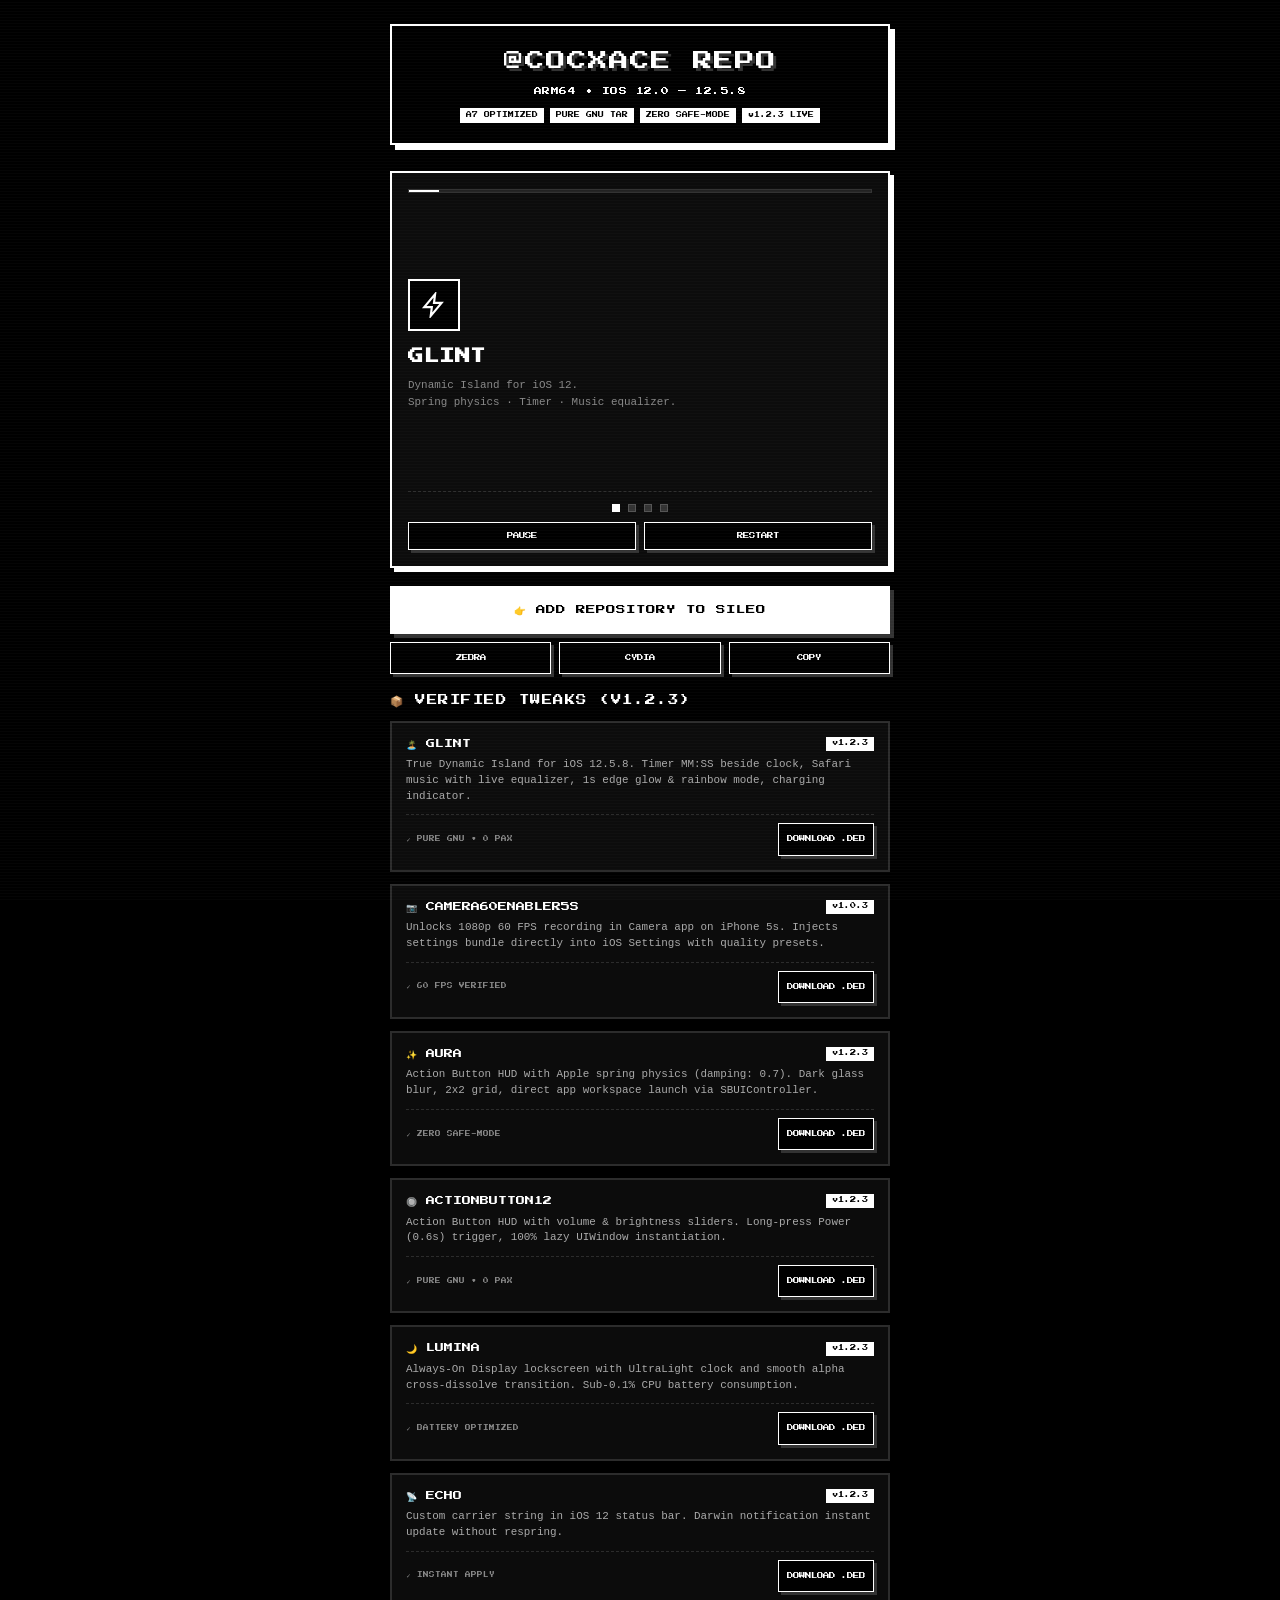
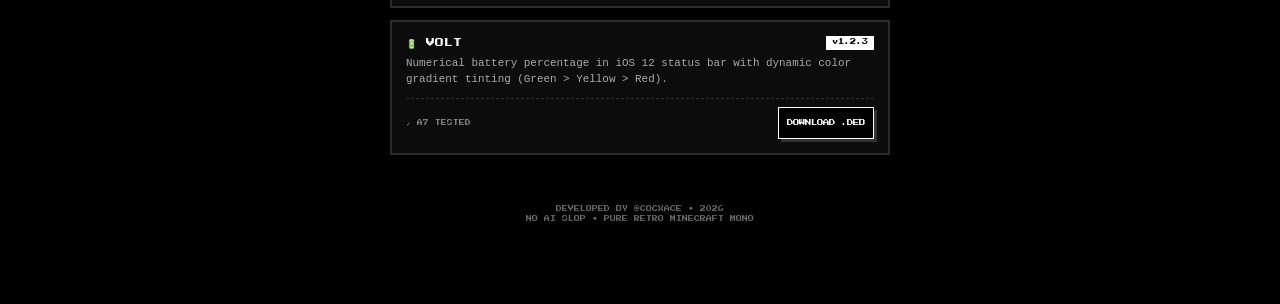
<file: index.html>
<!DOCTYPE html>
<html lang="en">
<head>
  <meta charset="UTF-8">
  <meta name="viewport" content="width=device-width, initial-scale=1.0, maximum-scale=1.0, user-scalable=no, viewport-fit=cover">
  <title>cocxace Repo — Pure Minecraft Monochrome (iOS 12)</title>
  <meta name="description" content="Pure monochrome Minecraft-style jailbreak repository for iOS 12.0 - 12.5.8 (iPhone 5s / A7). Glint Dynamic Island, Camera60Enabler5s, Aura, ActionButton12.">
  <link rel="icon" type="image/png" href="CydiaIcon.png">
  <link rel="stylesheet" href="style.css">
</head>
<body>

  <!-- Toast Notification -->
  <div class="toast-msg" id="toastMsg">URL COPIED!</div>

  <!-- SINGLE VERTICAL STACK CONTAINER -->
  <main class="stack-container">

    <!-- 1. TOP HEADER -->
    <header class="top-header">
      <div class="hero-logo">@COCXACE REPO</div>
      <div class="px-title" style="font-size:0.56rem;">ARM64 • IOS 12.0 — 12.5.8</div>
      <div class="header-meta">
        <span class="px-tag">A7 OPTIMIZED</span>
        <span class="px-tag">PURE GNU TAR</span>
        <span class="px-tag">ZERO SAFE-MODE</span>
        <span class="px-tag">v1.2.3 LIVE</span>
      </div>
    </header>

    <!-- 2. USER PHONE WALKTHROUGH (HDJDJW.HTML CAROUSEL) -->
    <section class="phone-box">
      <div class="phone-track"><div class="phone-fill" id="uFill"></div></div>
      <div class="scenes-wrap" id="uWrap">

        <!-- Scene 0 -->
        <div class="user-scene active">
          <div class="u-logo"><svg viewBox="0 0 24 24"><path d="M13 2L3 14h7l-1 8 10-12h-7l1-8z"/></svg></div>
          <h2 class="u-title">GLINT</h2>
          <p class="u-subtitle">Dynamic Island for iOS 12.<br>Spring physics · Timer · Music equalizer.</p>
        </div>

        <!-- Scene 1 -->
        <div class="user-scene">
          <div class="u-feat"><div class="u-fi">01</div><div class="u-ft">Dynamic Island for iOS 12</div><div class="u-fnum">[OK]</div></div>
          <div class="u-feat"><div class="u-fi">02</div><div class="u-ft">Spring expansion animation</div><div class="u-fnum">[OK]</div></div>
          <div class="u-feat"><div class="u-fi">03</div><div class="u-ft">Live countdown timer MM:SS</div><div class="u-fnum">[OK]</div></div>
          <div class="u-feat"><div class="u-fi">04</div><div class="u-ft">Zero Safe Mode · Pure GNU deb</div><div class="u-fnum">[OK]</div></div>
        </div>

        <!-- Scene 2 -->
        <div class="user-scene">
          <div class="u-step"><div class="u-sn">01</div><div class="u-sc"><div class="u-st">OPEN SILEO</div><div class="u-sd">Launch package manager on your device</div></div></div>
          <div class="u-step"><div class="u-sn">02</div><div class="u-sc"><div class="u-st">ADD REPO</div><div class="u-sd">Sources → + → paste repository URL</div><span class="u-su">https://abulhketus-collab.github.io/repo/</span></div></div>
          <div class="u-step"><div class="u-sn">03</div><div class="u-sc"><div class="u-st">FIND GLINT</div><div class="u-sd">Search Glint in package search tab</div></div></div>
          <div class="u-step"><div class="u-sn">04</div><div class="u-sc"><div class="u-st">INSTALL</div><div class="u-sd">Tap Install & confirm respring</div></div></div>
        </div>

        <!-- Scene 3 -->
        <div class="user-scene">
          <div class="u-chk">✓ READY</div>
          <div class="px-title" style="font-size:0.68rem; margin-bottom:6px;">ADD REPO TO DEVICE</div>
          <div class="u-urlbox" id="uBox" role="button" tabindex="0">
            <span id="uTxt">https://abulhketus-collab.github.io/repo/</span>
            <span style="font-family:var(--pixel-font); font-size:0.42rem;">[COPY]</span>
          </div>
          <a class="btn-pixel-big" id="iBtn" href="sileo://source/https://abulhketus-collab.github.io/repo/">
            ⚡ ADD TO SILEO
          </a>
          <button class="btn-pixel-sub" id="cBtn" style="margin-top:8px; width:100%;">
            📋 COPY REPOSITORY URL
          </button>
        </div>

      </div>

      <!-- Controls -->
      <div class="u-ctrl">
        <div class="u-dots" id="uDots">
          <div class="u-dot active" data-s="0"></div>
          <div class="u-dot" data-s="1"></div>
          <div class="u-dot" data-s="2"></div>
          <div class="u-dot" data-s="3"></div>
        </div>
        <div class="u-row">
          <button class="btn-pixel-sub" id="pBtn" style="flex:1;">PAUSE</button>
          <button class="btn-pixel-sub" id="rBtn" style="flex:1;">RESTART</button>
        </div>
      </div>
    </section>

    <!-- 3. PACKAGE MANAGERS CTA BUTTONS -->
    <section>
      <a href="sileo://source/https://abulhketus-collab.github.io/repo/" class="btn-pixel-big" style="margin-bottom:8px;">
        👉 ADD REPOSITORY TO SILEO
      </a>
      <div class="sub-btns-grid">
        <a href="zbra://sources/add/https://abulhketus-collab.github.io/repo/" class="btn-pixel-sub">ZEBRA</a>
        <a href="cydia://url/https://cydia.saurik.com/api/share#?source=https://abulhketus-collab.github.io/repo/" class="btn-pixel-sub">CYDIA</a>
        <button class="btn-pixel-sub" onclick="copyRepoUrl()">COPY</button>
      </div>
    </section>

    <!-- 4. ALL 7 TWEAKS (SINGLE VERTICAL STACK) -->
    <section>
      <div class="px-title" style="margin-bottom:12px; font-size:0.75rem;">📦 VERIFIED TWEAKS (v1.2.3)</div>

      <!-- Tweak 1: Glint -->
      <article class="tweak-item">
        <div class="tweak-top-row">
          <span class="tweak-title">🏝️ GLINT</span>
          <span class="tweak-ver">v1.2.3</span>
        </div>
        <p class="tweak-desc">True Dynamic Island for iOS 12.5.8. Timer MM:SS beside clock, Safari music with live equalizer, 1s edge glow & rainbow mode, charging indicator.</p>
        <div class="tweak-meta-row">
          <span class="tweak-status-txt">✓ PURE GNU • 0 PAX</span>
          <a href="debs/com.cocxace.glint_1.2.3_iphoneos-arm.deb" class="btn-pixel-sub" onclick="handleDebDownload(event, 'Glint')">DOWNLOAD .DEB</a>
        </div>
      </article>

      <!-- Tweak 2: Camera60Enabler5s -->
      <article class="tweak-item">
        <div class="tweak-top-row">
          <span class="tweak-title">📷 CAMERA60ENABLER5S</span>
          <span class="tweak-ver">v1.0.3</span>
        </div>
        <p class="tweak-desc">Unlocks 1080p 60 FPS recording in Camera app on iPhone 5s. Injects settings bundle directly into iOS Settings with quality presets.</p>
        <div class="tweak-meta-row">
          <span class="tweak-status-txt">✓ 60 FPS VERIFIED</span>
          <a href="debs/com.cocxace.cam60enabler5s_1.0.3_iphoneos-arm.deb" class="btn-pixel-sub" onclick="handleDebDownload(event, 'Camera60Enabler5s')">DOWNLOAD .DEB</a>
        </div>
      </article>

      <!-- Tweak 3: Aura -->
      <article class="tweak-item">
        <div class="tweak-top-row">
          <span class="tweak-title">✨ AURA</span>
          <span class="tweak-ver">v1.2.3</span>
        </div>
        <p class="tweak-desc">Action Button HUD with Apple spring physics (damping: 0.7). Dark glass blur, 2x2 grid, direct app workspace launch via SBUIController.</p>
        <div class="tweak-meta-row">
          <span class="tweak-status-txt">✓ ZERO SAFE-MODE</span>
          <a href="debs/com.cocxace.aura_1.2.3_iphoneos-arm.deb" class="btn-pixel-sub" onclick="handleDebDownload(event, 'Aura')">DOWNLOAD .DEB</a>
        </div>
      </article>

      <!-- Tweak 4: ActionButton12 -->
      <article class="tweak-item">
        <div class="tweak-top-row">
          <span class="tweak-title">🔘 ACTIONBUTTON12</span>
          <span class="tweak-ver">v1.2.3</span>
        </div>
        <p class="tweak-desc">Action Button HUD with volume & brightness sliders. Long-press Power (0.6s) trigger, 100% lazy UIWindow instantiation.</p>
        <div class="tweak-meta-row">
          <span class="tweak-status-txt">✓ PURE GNU • 0 PAX</span>
          <a href="debs/com.cocxace.actionbutton12_1.2.3_iphoneos-arm.deb" class="btn-pixel-sub" onclick="handleDebDownload(event, 'ActionButton12')">DOWNLOAD .DEB</a>
        </div>
      </article>

      <!-- Tweak 5: Lumina -->
      <article class="tweak-item">
        <div class="tweak-top-row">
          <span class="tweak-title">🌙 LUMINA</span>
          <span class="tweak-ver">v1.2.3</span>
        </div>
        <p class="tweak-desc">Always-On Display lockscreen with UltraLight clock and smooth alpha cross-dissolve transition. Sub-0.1% CPU battery consumption.</p>
        <div class="tweak-meta-row">
          <span class="tweak-status-txt">✓ BATTERY OPTIMIZED</span>
          <a href="debs/com.cocxace.lumina_1.2.3_iphoneos-arm.deb" class="btn-pixel-sub" onclick="handleDebDownload(event, 'Lumina')">DOWNLOAD .DEB</a>
        </div>
      </article>

      <!-- Tweak 6: Echo -->
      <article class="tweak-item">
        <div class="tweak-top-row">
          <span class="tweak-title">📡 ECHO</span>
          <span class="tweak-ver">v1.2.3</span>
        </div>
        <p class="tweak-desc">Custom carrier string in iOS 12 status bar. Darwin notification instant update without respring.</p>
        <div class="tweak-meta-row">
          <span class="tweak-status-txt">✓ INSTANT APPLY</span>
          <a href="debs/com.cocxace.echo_1.2.3_iphoneos-arm.deb" class="btn-pixel-sub" onclick="handleDebDownload(event, 'Echo')">DOWNLOAD .DEB</a>
        </div>
      </article>

      <!-- Tweak 7: Volt -->
      <article class="tweak-item">
        <div class="tweak-top-row">
          <span class="tweak-title">🔋 VOLT</span>
          <span class="tweak-ver">v1.2.3</span>
        </div>
        <p class="tweak-desc">Numerical battery percentage in iOS 12 status bar with dynamic color gradient tinting (Green > Yellow > Red).</p>
        <div class="tweak-meta-row">
          <span class="tweak-status-txt">✓ A7 TESTED</span>
          <a href="debs/com.cocxace.volt_1.2.3_iphoneos-arm.deb" class="btn-pixel-sub" onclick="handleDebDownload(event, 'Volt')">DOWNLOAD .DEB</a>
        </div>
      </article>
    </section>

    <!-- FOOTER -->
    <footer style="text-align:center; padding:20px 0; font-family:var(--pixel-font); font-size:0.42rem; color:#666;">
      DEVELOPED BY @COCXACE • 2026<br>
      NO AI SLOP • PURE RETRO MINECRAFT MONO
    </footer>

  </main>

  <!-- Strictly iOS 12 Safari Compatible JavaScript (No ?., No ??, No Array.at) -->
  <script>
    var toastTimeout = null;
    function showToast(msg) {
      var toast = document.getElementById('toastMsg');
      if (!toast) return;
      toast.textContent = msg;
      toast.className = 'toast-msg show';
      if (toastTimeout) clearTimeout(toastTimeout);
      toastTimeout = setTimeout(function() {
        toast.className = 'toast-msg';
      }, 2200);
    }

    function copyRepoUrl() {
      var repoUrl = 'https://abulhketus-collab.github.io/repo/';
      if (navigator.clipboard && navigator.clipboard.writeText) {
        navigator.clipboard.writeText(repoUrl).then(function() {
          showToast('URL COPIED!');
        });
      } else {
        var input = document.createElement('input');
        input.value = repoUrl;
        document.body.appendChild(input);
        input.select();
        document.execCommand('copy');
        document.body.removeChild(input);
        showToast('URL COPIED!');
      }
    }

    function handleDebDownload(e, name) {
      showToast('DOWNLOADING ' + name + ' (PURE GNU TAR)...');
    }

    // ==============================================
    // USER PHONE WALKTHROUGH ENGINE (HDJDJW.HTML)
    // ==============================================
    (function(){
      var D = [4, 5, 7, 4], T = 20;
      var sc = document.querySelectorAll('.user-scene');
      var dt = document.querySelectorAll('.u-dot');
      var fl = document.getElementById('uFill');
      var w = document.getElementById('uWrap');
      var pB = document.getElementById('pBtn');
      var rB = document.getElementById('rBtn');
      var uB = document.getElementById('uBox');
      var cB = document.getElementById('cBtn');
      var cur = 0, el = 0, pz = false, fin = false, lt = 0, tk = null;

      function render(){
        var idx = 3, acc = 0;
        for (var i = 0; i < 4; i++) {
          acc += D[i] * 1000;
          if (el < acc) { idx = i; break; }
        }
        cur = idx;
        for (var k = 0; k < 4; k++) {
          if (sc[k]) sc[k].className = (k === idx ? 'user-scene active' : 'user-scene');
          if (dt[k]) dt[k].className = (k === idx ? 'u-dot active' : 'u-dot');
        }
        if (fl) fl.style.width = Math.min(100, el / (T * 1000) * 100) + '%';
      }

      function tick(){
        var n = performance.now();
        if (!lt) lt = n;
        var d = Math.min(500, Math.max(0, n - lt));
        lt = n;
        if (!pz && !fin) {
          el += d;
          if (el >= T * 1000) { el = T * 1000; fin = true; }
          render();
        }
      }

      function start(){
        if (tk) clearInterval(tk);
        lt = 0;
        tk = setInterval(tick, 100);
      }
      function stop(){
        if (tk) { clearInterval(tk); tk = null; }
      }
      function ui(){
        if (pB) pB.textContent = pz ? 'RESUME' : 'PAUSE';
      }
      function go(i){
        if (i < 0 || i > 3) return;
        var o = 0;
        for (var k = 0; k < i; k++) o += D[k] * 1000;
        el = o; fin = false; pz = false; lt = 0;
        render(); ui();
        if (!tk) start();
      }
      function reset(){
        stop(); cur = 0; el = 0; pz = false; fin = false; lt = 0;
        render(); ui(); start();
      }

      // Gestures
      var sx = 0, sy = 0, sw = 0, ax = null;
      function st(x, y){ sx = x; sy = y; sw = 1; ax = null; }
      function mv(x, y){
        if (!sw) return;
        var dx = x - sx, dy = y - sy;
        if (ax === null && (Math.abs(dx) > 10 || Math.abs(dy) > 10)) {
          ax = Math.abs(dx) > Math.abs(dy) ? 'x' : 'y';
        }
      }
      function en(x, y){
        if (!sw) return;
        sw = 0;
        var dx = x - sx;
        if (ax === 'x' && Math.abs(dx) > 50) go(dx < 0 ? cur + 1 : cur - 1);
        ax = null;
      }

      if (w) {
        w.addEventListener('touchstart', function(e){ st(e.touches[0].clientX, e.touches[0].clientY); }, { passive: true });
        w.addEventListener('touchmove', function(e){ mv(e.touches[0].clientX, e.touches[0].clientY); }, { passive: true });
        w.addEventListener('touchend', function(e){ en(e.changedTouches[0].clientX, e.changedTouches[0].clientY); }, { passive: true });
      }

      if (pB) {
        pB.addEventListener('click', function(){
          if (pz) {
            if (fin) { reset(); return; }
            pz = false; lt = 0; ui();
            if (!tk) start();
          } else {
            if (fin) return;
            pz = true; ui();
          }
        });
      }
      if (rB) rB.addEventListener('click', reset);

      for (var d = 0; d < 4; d++) {
        (function(b, idx){
          if (b) b.addEventListener('click', function(){ go(idx); });
        })(dt[d], d);
      }

      if (uB) uB.addEventListener('click', copyRepoUrl);
      if (cB) cB.addEventListener('click', copyRepoUrl);

      start();
    })();
  </script>
</body>
</html>
</file>
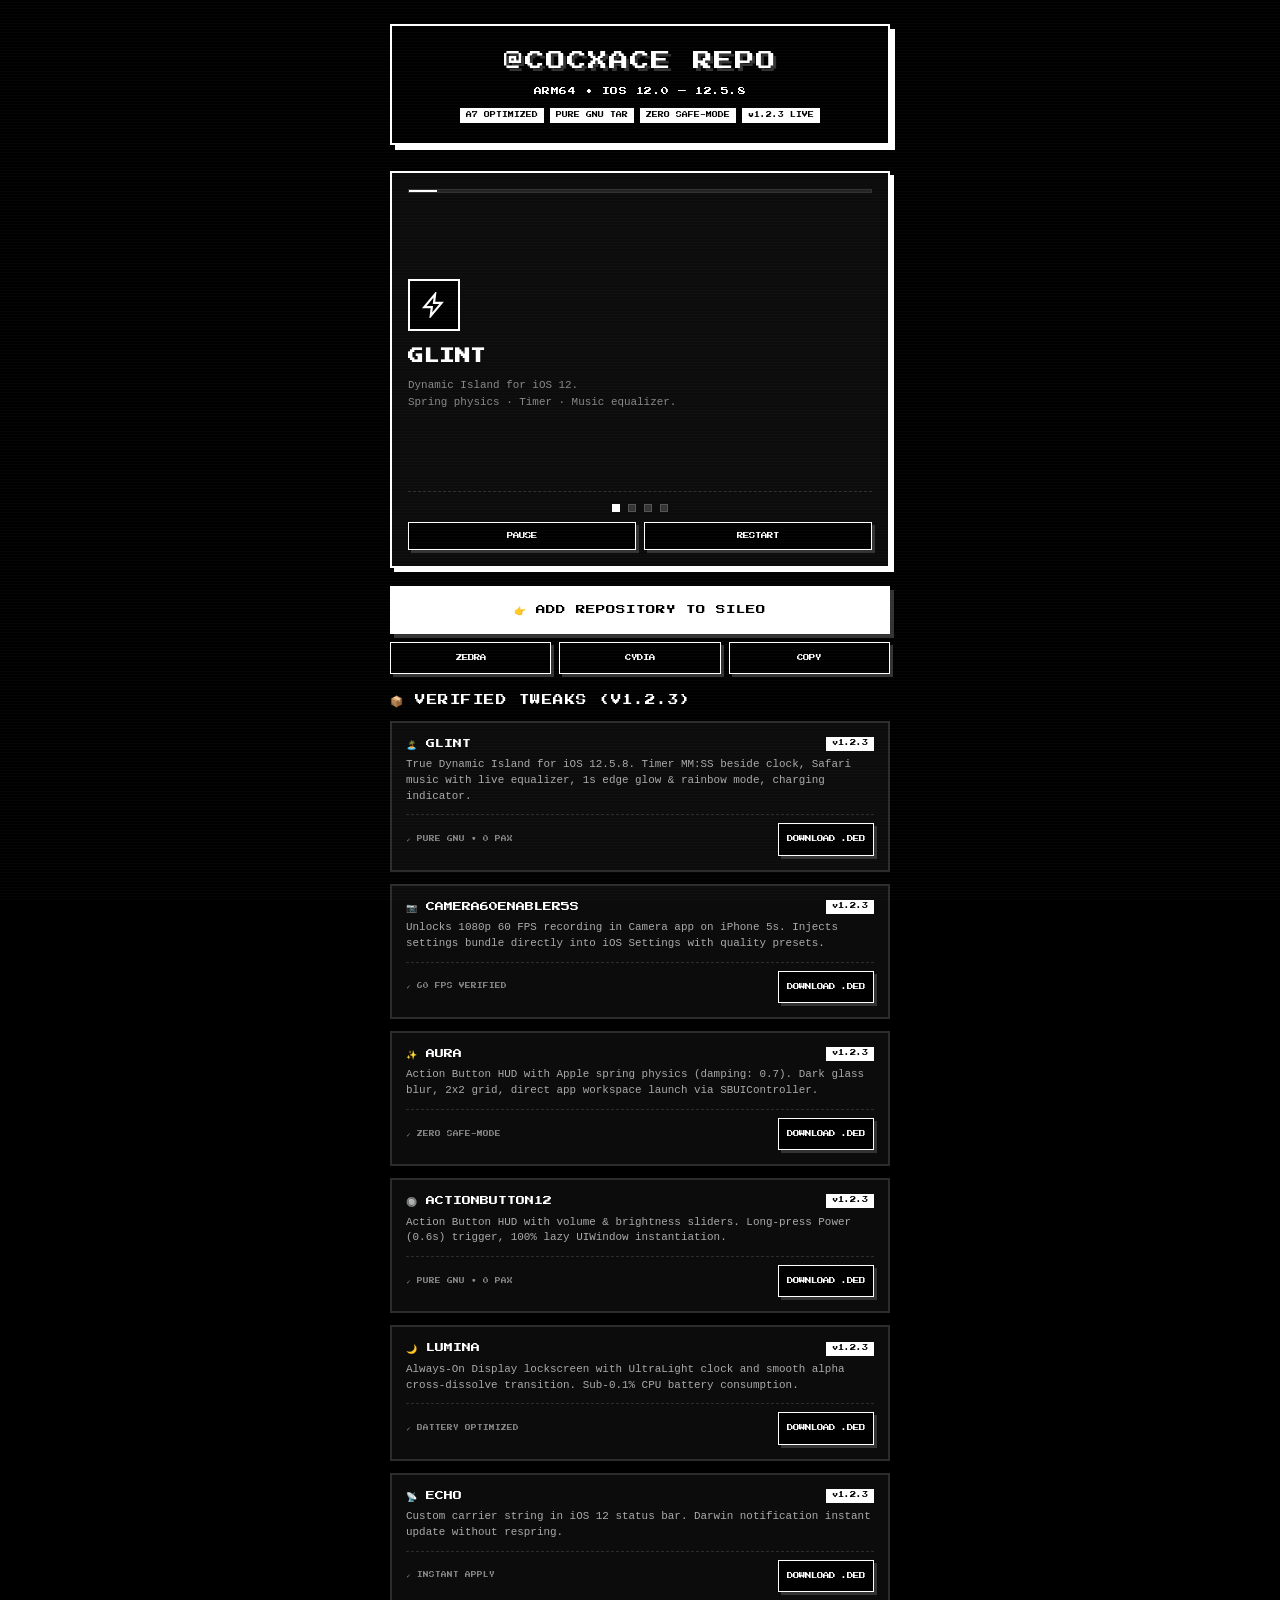
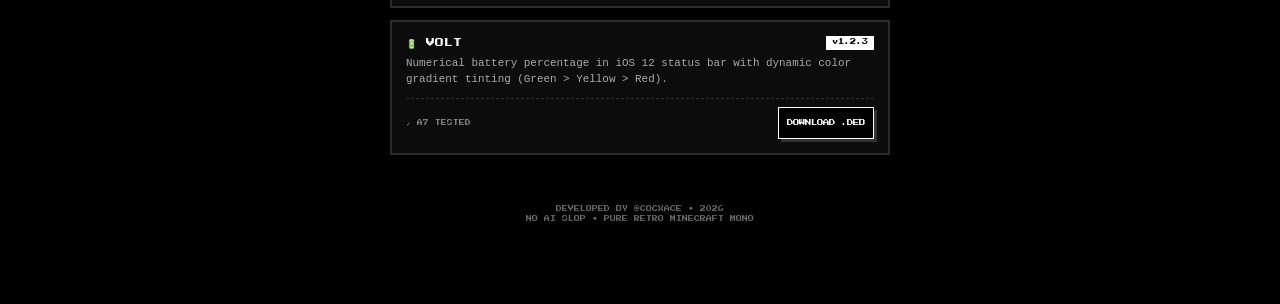
<file: docs/index.html>
<!DOCTYPE html>
<html lang="en">
<head>
  <meta charset="UTF-8">
  <meta name="viewport" content="width=device-width, initial-scale=1.0, maximum-scale=1.0, user-scalable=no, viewport-fit=cover">
  <title>cocxace Repo — Pure Minecraft Monochrome (iOS 12)</title>
  <meta name="description" content="Pure monochrome Minecraft-style jailbreak repository for iOS 12.0 - 12.5.8 (iPhone 5s / A7). Glint Dynamic Island, Camera60Enabler5s, Aura, ActionButton12.">
  <link rel="icon" type="image/png" href="CydiaIcon.png">
  <link rel="stylesheet" href="style.css">
</head>
<body>

  <!-- Toast Notification -->
  <div class="toast-msg" id="toastMsg">URL COPIED!</div>

  <!-- SINGLE VERTICAL STACK CONTAINER -->
  <main class="stack-container">

    <!-- 1. TOP HEADER -->
    <header class="top-header">
      <div class="hero-logo">@COCXACE REPO</div>
      <div class="px-title" style="font-size:0.56rem;">ARM64 • IOS 12.0 — 12.5.8</div>
      <div class="header-meta">
        <span class="px-tag">A7 OPTIMIZED</span>
        <span class="px-tag">PURE GNU TAR</span>
        <span class="px-tag">ZERO SAFE-MODE</span>
        <span class="px-tag">v1.2.3 LIVE</span>
      </div>
    </header>

    <!-- 2. USER PHONE WALKTHROUGH (HDJDJW.HTML CAROUSEL) -->
    <section class="phone-box">
      <div class="phone-track"><div class="phone-fill" id="uFill"></div></div>
      <div class="scenes-wrap" id="uWrap">

        <!-- Scene 0 -->
        <div class="user-scene active">
          <div class="u-logo"><svg viewBox="0 0 24 24"><path d="M13 2L3 14h7l-1 8 10-12h-7l1-8z"/></svg></div>
          <h2 class="u-title">GLINT</h2>
          <p class="u-subtitle">Dynamic Island for iOS 12.<br>Spring physics · Timer · Music equalizer.</p>
        </div>

        <!-- Scene 1 -->
        <div class="user-scene">
          <div class="u-feat"><div class="u-fi">01</div><div class="u-ft">Dynamic Island for iOS 12</div><div class="u-fnum">[OK]</div></div>
          <div class="u-feat"><div class="u-fi">02</div><div class="u-ft">Spring expansion animation</div><div class="u-fnum">[OK]</div></div>
          <div class="u-feat"><div class="u-fi">03</div><div class="u-ft">Live countdown timer MM:SS</div><div class="u-fnum">[OK]</div></div>
          <div class="u-feat"><div class="u-fi">04</div><div class="u-ft">Zero Safe Mode · Pure GNU deb</div><div class="u-fnum">[OK]</div></div>
        </div>

        <!-- Scene 2 -->
        <div class="user-scene">
          <div class="u-step"><div class="u-sn">01</div><div class="u-sc"><div class="u-st">OPEN SILEO</div><div class="u-sd">Launch package manager on your device</div></div></div>
          <div class="u-step"><div class="u-sn">02</div><div class="u-sc"><div class="u-st">ADD REPO</div><div class="u-sd">Sources → + → paste repository URL</div><span class="u-su">https://abulhketus-collab.github.io/repo/</span></div></div>
          <div class="u-step"><div class="u-sn">03</div><div class="u-sc"><div class="u-st">FIND GLINT</div><div class="u-sd">Search Glint in package search tab</div></div></div>
          <div class="u-step"><div class="u-sn">04</div><div class="u-sc"><div class="u-st">INSTALL</div><div class="u-sd">Tap Install & confirm respring</div></div></div>
        </div>

        <!-- Scene 3 -->
        <div class="user-scene">
          <div class="u-chk">✓ READY</div>
          <div class="px-title" style="font-size:0.68rem; margin-bottom:6px;">ADD REPO TO DEVICE</div>
          <div class="u-urlbox" id="uBox" role="button" tabindex="0">
            <span id="uTxt">https://abulhketus-collab.github.io/repo/</span>
            <span style="font-family:var(--pixel-font); font-size:0.42rem;">[COPY]</span>
          </div>
          <a class="btn-pixel-big" id="iBtn" href="sileo://source/https://abulhketus-collab.github.io/repo/">
            ⚡ ADD TO SILEO
          </a>
          <button class="btn-pixel-sub" id="cBtn" style="margin-top:8px; width:100%;">
            📋 COPY REPOSITORY URL
          </button>
        </div>

      </div>

      <!-- Controls -->
      <div class="u-ctrl">
        <div class="u-dots" id="uDots">
          <div class="u-dot active" data-s="0"></div>
          <div class="u-dot" data-s="1"></div>
          <div class="u-dot" data-s="2"></div>
          <div class="u-dot" data-s="3"></div>
        </div>
        <div class="u-row">
          <button class="btn-pixel-sub" id="pBtn" style="flex:1;">PAUSE</button>
          <button class="btn-pixel-sub" id="rBtn" style="flex:1;">RESTART</button>
        </div>
      </div>
    </section>

    <!-- 3. PACKAGE MANAGERS CTA BUTTONS -->
    <section>
      <a href="sileo://source/https://abulhketus-collab.github.io/repo/" class="btn-pixel-big" style="margin-bottom:8px;">
        👉 ADD REPOSITORY TO SILEO
      </a>
      <div class="sub-btns-grid">
        <a href="zbra://sources/add/https://abulhketus-collab.github.io/repo/" class="btn-pixel-sub">ZEBRA</a>
        <a href="cydia://url/https://cydia.saurik.com/api/share#?source=https://abulhketus-collab.github.io/repo/" class="btn-pixel-sub">CYDIA</a>
        <button class="btn-pixel-sub" onclick="copyRepoUrl()">COPY</button>
      </div>
    </section>

    <!-- 4. ALL 7 TWEAKS (SINGLE VERTICAL STACK) -->
    <section>
      <div class="px-title" style="margin-bottom:12px; font-size:0.75rem;">📦 VERIFIED TWEAKS (v1.2.3)</div>

      <!-- Tweak 1: Glint -->
      <article class="tweak-item">
        <div class="tweak-top-row">
          <span class="tweak-title">🏝️ GLINT</span>
          <span class="tweak-ver">v1.2.3</span>
        </div>
        <p class="tweak-desc">True Dynamic Island for iOS 12.5.8. Timer MM:SS beside clock, Safari music with live equalizer, 1s edge glow & rainbow mode, charging indicator.</p>
        <div class="tweak-meta-row">
          <span class="tweak-status-txt">✓ PURE GNU • 0 PAX</span>
          <a href="debs/com.cocxace.glint_1.2.3_iphoneos-arm.deb" class="btn-pixel-sub" onclick="handleDebDownload(event, 'Glint')">DOWNLOAD .DEB</a>
        </div>
      </article>

      <!-- Tweak 2: Camera60Enabler5s -->
      <article class="tweak-item">
        <div class="tweak-top-row">
          <span class="tweak-title">📷 CAMERA60ENABLER5S</span>
          <span class="tweak-ver">v1.2.3</span>
        </div>
        <p class="tweak-desc">Unlocks 1080p 60 FPS recording in Camera app on iPhone 5s. Injects settings bundle directly into iOS Settings with quality presets.</p>
        <div class="tweak-meta-row">
          <span class="tweak-status-txt">✓ 60 FPS VERIFIED</span>
          <a href="debs/com.cocxace.cam60enabler5s_1.2.3_iphoneos-arm.deb" class="btn-pixel-sub" onclick="handleDebDownload(event, 'Camera60Enabler5s')">DOWNLOAD .DEB</a>
        </div>
      </article>

      <!-- Tweak 3: Aura -->
      <article class="tweak-item">
        <div class="tweak-top-row">
          <span class="tweak-title">✨ AURA</span>
          <span class="tweak-ver">v1.2.3</span>
        </div>
        <p class="tweak-desc">Action Button HUD with Apple spring physics (damping: 0.7). Dark glass blur, 2x2 grid, direct app workspace launch via SBUIController.</p>
        <div class="tweak-meta-row">
          <span class="tweak-status-txt">✓ ZERO SAFE-MODE</span>
          <a href="debs/com.cocxace.aura_1.2.3_iphoneos-arm.deb" class="btn-pixel-sub" onclick="handleDebDownload(event, 'Aura')">DOWNLOAD .DEB</a>
        </div>
      </article>

      <!-- Tweak 4: ActionButton12 -->
      <article class="tweak-item">
        <div class="tweak-top-row">
          <span class="tweak-title">🔘 ACTIONBUTTON12</span>
          <span class="tweak-ver">v1.2.3</span>
        </div>
        <p class="tweak-desc">Action Button HUD with volume & brightness sliders. Long-press Power (0.6s) trigger, 100% lazy UIWindow instantiation.</p>
        <div class="tweak-meta-row">
          <span class="tweak-status-txt">✓ PURE GNU • 0 PAX</span>
          <a href="debs/com.cocxace.actionbutton12_1.2.3_iphoneos-arm.deb" class="btn-pixel-sub" onclick="handleDebDownload(event, 'ActionButton12')">DOWNLOAD .DEB</a>
        </div>
      </article>

      <!-- Tweak 5: Lumina -->
      <article class="tweak-item">
        <div class="tweak-top-row">
          <span class="tweak-title">🌙 LUMINA</span>
          <span class="tweak-ver">v1.2.3</span>
        </div>
        <p class="tweak-desc">Always-On Display lockscreen with UltraLight clock and smooth alpha cross-dissolve transition. Sub-0.1% CPU battery consumption.</p>
        <div class="tweak-meta-row">
          <span class="tweak-status-txt">✓ BATTERY OPTIMIZED</span>
          <a href="debs/com.cocxace.lumina_1.2.3_iphoneos-arm.deb" class="btn-pixel-sub" onclick="handleDebDownload(event, 'Lumina')">DOWNLOAD .DEB</a>
        </div>
      </article>

      <!-- Tweak 6: Echo -->
      <article class="tweak-item">
        <div class="tweak-top-row">
          <span class="tweak-title">📡 ECHO</span>
          <span class="tweak-ver">v1.2.3</span>
        </div>
        <p class="tweak-desc">Custom carrier string in iOS 12 status bar. Darwin notification instant update without respring.</p>
        <div class="tweak-meta-row">
          <span class="tweak-status-txt">✓ INSTANT APPLY</span>
          <a href="debs/com.cocxace.echo_1.2.3_iphoneos-arm.deb" class="btn-pixel-sub" onclick="handleDebDownload(event, 'Echo')">DOWNLOAD .DEB</a>
        </div>
      </article>

      <!-- Tweak 7: Volt -->
      <article class="tweak-item">
        <div class="tweak-top-row">
          <span class="tweak-title">🔋 VOLT</span>
          <span class="tweak-ver">v1.2.3</span>
        </div>
        <p class="tweak-desc">Numerical battery percentage in iOS 12 status bar with dynamic color gradient tinting (Green > Yellow > Red).</p>
        <div class="tweak-meta-row">
          <span class="tweak-status-txt">✓ A7 TESTED</span>
          <a href="debs/com.cocxace.volt_1.2.3_iphoneos-arm.deb" class="btn-pixel-sub" onclick="handleDebDownload(event, 'Volt')">DOWNLOAD .DEB</a>
        </div>
      </article>
    </section>

    <!-- FOOTER -->
    <footer style="text-align:center; padding:20px 0; font-family:var(--pixel-font); font-size:0.42rem; color:#666;">
      DEVELOPED BY @COCXACE • 2026<br>
      NO AI SLOP • PURE RETRO MINECRAFT MONO
    </footer>

  </main>

  <!-- Strictly iOS 12 Safari Compatible JavaScript (No ?., No ??, No Array.at) -->
  <script>
    var toastTimeout = null;
    function showToast(msg) {
      var toast = document.getElementById('toastMsg');
      if (!toast) return;
      toast.textContent = msg;
      toast.className = 'toast-msg show';
      if (toastTimeout) clearTimeout(toastTimeout);
      toastTimeout = setTimeout(function() {
        toast.className = 'toast-msg';
      }, 2200);
    }

    function copyRepoUrl() {
      var repoUrl = 'https://abulhketus-collab.github.io/repo/';
      if (navigator.clipboard && navigator.clipboard.writeText) {
        navigator.clipboard.writeText(repoUrl).then(function() {
          showToast('URL COPIED!');
        });
      } else {
        var input = document.createElement('input');
        input.value = repoUrl;
        document.body.appendChild(input);
        input.select();
        document.execCommand('copy');
        document.body.removeChild(input);
        showToast('URL COPIED!');
      }
    }

    function handleDebDownload(e, name) {
      showToast('DOWNLOADING ' + name + ' (PURE GNU TAR)...');
    }

    // ==============================================
    // USER PHONE WALKTHROUGH ENGINE (HDJDJW.HTML)
    // ==============================================
    (function(){
      var D = [4, 5, 7, 4], T = 20;
      var sc = document.querySelectorAll('.user-scene');
      var dt = document.querySelectorAll('.u-dot');
      var fl = document.getElementById('uFill');
      var w = document.getElementById('uWrap');
      var pB = document.getElementById('pBtn');
      var rB = document.getElementById('rBtn');
      var uB = document.getElementById('uBox');
      var cB = document.getElementById('cBtn');
      var cur = 0, el = 0, pz = false, fin = false, lt = 0, tk = null;

      function render(){
        var idx = 3, acc = 0;
        for (var i = 0; i < 4; i++) {
          acc += D[i] * 1000;
          if (el < acc) { idx = i; break; }
        }
        cur = idx;
        for (var k = 0; k < 4; k++) {
          if (sc[k]) sc[k].className = (k === idx ? 'user-scene active' : 'user-scene');
          if (dt[k]) dt[k].className = (k === idx ? 'u-dot active' : 'u-dot');
        }
        if (fl) fl.style.width = Math.min(100, el / (T * 1000) * 100) + '%';
      }

      function tick(){
        var n = performance.now();
        if (!lt) lt = n;
        var d = Math.min(500, Math.max(0, n - lt));
        lt = n;
        if (!pz && !fin) {
          el += d;
          if (el >= T * 1000) { el = T * 1000; fin = true; }
          render();
        }
      }

      function start(){
        if (tk) clearInterval(tk);
        lt = 0;
        tk = setInterval(tick, 100);
      }
      function stop(){
        if (tk) { clearInterval(tk); tk = null; }
      }
      function ui(){
        if (pB) pB.textContent = pz ? 'RESUME' : 'PAUSE';
      }
      function go(i){
        if (i < 0 || i > 3) return;
        var o = 0;
        for (var k = 0; k < i; k++) o += D[k] * 1000;
        el = o; fin = false; pz = false; lt = 0;
        render(); ui();
        if (!tk) start();
      }
      function reset(){
        stop(); cur = 0; el = 0; pz = false; fin = false; lt = 0;
        render(); ui(); start();
      }

      // Gestures
      var sx = 0, sy = 0, sw = 0, ax = null;
      function st(x, y){ sx = x; sy = y; sw = 1; ax = null; }
      function mv(x, y){
        if (!sw) return;
        var dx = x - sx, dy = y - sy;
        if (ax === null && (Math.abs(dx) > 10 || Math.abs(dy) > 10)) {
          ax = Math.abs(dx) > Math.abs(dy) ? 'x' : 'y';
        }
      }
      function en(x, y){
        if (!sw) return;
        sw = 0;
        var dx = x - sx;
        if (ax === 'x' && Math.abs(dx) > 50) go(dx < 0 ? cur + 1 : cur - 1);
        ax = null;
      }

      if (w) {
        w.addEventListener('touchstart', function(e){ st(e.touches[0].clientX, e.touches[0].clientY); }, { passive: true });
        w.addEventListener('touchmove', function(e){ mv(e.touches[0].clientX, e.touches[0].clientY); }, { passive: true });
        w.addEventListener('touchend', function(e){ en(e.changedTouches[0].clientX, e.changedTouches[0].clientY); }, { passive: true });
      }

      if (pB) {
        pB.addEventListener('click', function(){
          if (pz) {
            if (fin) { reset(); return; }
            pz = false; lt = 0; ui();
            if (!tk) start();
          } else {
            if (fin) return;
            pz = true; ui();
          }
        });
      }
      if (rB) rB.addEventListener('click', reset);

      for (var d = 0; d < 4; d++) {
        (function(b, idx){
          if (b) b.addEventListener('click', function(){ go(idx); });
        })(dt[d], d);
      }

      if (uB) uB.addEventListener('click', copyRepoUrl);
      if (cB) cB.addEventListener('click', copyRepoUrl);

      start();
    })();
  </script>
</body>
</html>
</file>
<file: style.css>
/* ==========================================================================
   @cocxace Repository — Pure Monochrome Minecraft Style (Single Stack)
   No AI Slop | Crisp 1-bit / 8-bit Pixel Aesthetic | iOS 12 Safari Compatible
   ========================================================================== */

@import url('https://fonts.googleapis.com/css2?family=Press+Start+2P&display=swap');

:root {
  --bg: #000000;
  --bg-card: #0c0c0c;
  --bg-card-hover: #141414;
  --border: #2c2c2c;
  --border-hi: #ffffff;
  --txt: #ffffff;
  --txt-dim: #888888;
  --txt-dimmer: #555555;
  --accent: #ffffff;
  --pixel-font: 'Press Start 2P', monospace;
  --mono-font: ui-monospace, 'SF Mono', Menlo, Consolas, monospace;
}

* {
  box-sizing: border-box;
  margin: 0;
  padding: 0;
  -webkit-tap-highlight-color: transparent;
}

html {
  background-color: var(--bg);
  color: var(--txt);
  font-family: var(--mono-font);
  font-size: 14px;
  line-height: 1.6;
  scroll-behavior: smooth;
  -webkit-font-smoothing: antialiased;
}

body {
  min-height: 100vh;
  background: #000000;
  display: flex;
  flex-direction: column;
  align-items: center;
  padding: 24px 12px 60px;
}

/* Retro scanlines */
body::before {
  content: '';
  position: fixed;
  inset: 0;
  pointer-events: none;
  z-index: 999;
  opacity: 0.04;
  background: repeating-linear-gradient(
    to bottom,
    transparent 0px,
    transparent 2px,
    #ffffff 3px
  );
}

/* Single Stack Container */
.stack-container {
  width: 100%;
  max-width: 500px;
  display: flex;
  flex-direction: column;
  gap: 18px;
}

/* Pixel Card */
.pixel-card {
  background: var(--bg-card);
  border: 2px solid var(--border);
  padding: 16px;
  position: relative;
  transition: border-color 0.15s ease;
}
.pixel-card:hover {
  border-color: var(--border-hi);
}

/* Pixel Typography */
.px-title {
  font-family: var(--pixel-font);
  font-size: 0.72rem;
  line-height: 1.6;
  color: var(--txt);
  letter-spacing: 0.5px;
  text-transform: uppercase;
}
.px-sub {
  font-family: var(--pixel-font);
  font-size: 0.48rem;
  color: var(--txt-dim);
  line-height: 1.6;
  margin-top: 6px;
}
.px-tag {
  font-family: var(--pixel-font);
  font-size: 0.42rem;
  padding: 3px 6px;
  background: #ffffff;
  color: #000000;
  display: inline-block;
  white-space: nowrap;
}

/* Top Header */
.top-header {
  text-align: center;
  padding: 20px 10px;
  border: 2px solid #ffffff;
  box-shadow: 5px 5px 0 #ffffff;
  background: #000000;
  margin-bottom: 8px;
}
.top-header .hero-logo {
  font-family: var(--pixel-font);
  font-size: 1.4rem;
  color: #ffffff;
  text-shadow: 3px 3px 0 #333333;
  margin-bottom: 8px;
  letter-spacing: 1px;
}
.header-meta {
  display: flex;
  justify-content: center;
  gap: 6px;
  flex-wrap: wrap;
  margin-top: 10px;
}

/* ==============================================
   USER PHONE CAROUSEL (MINECRAFT RETRO STYLE)
   ============================================== */
.phone-box {
  background: #0c0c0c;
  border: 2px solid #ffffff;
  box-shadow: 4px 4px 0 #ffffff;
  padding: 16px;
}
.phone-track {
  width: 100%;
  height: 4px;
  background: #222222;
  position: relative;
  overflow: hidden;
  margin-bottom: 16px;
  border: 1px solid #333333;
}
.phone-fill {
  position: absolute;
  inset: 0 auto 0 0;
  width: 0;
  background: #ffffff;
  transition: width 0.1s linear;
}
.scenes-wrap {
  position: relative;
  min-height: 270px;
  overflow: hidden;
}
.user-scene {
  position: absolute;
  inset: 0;
  display: flex;
  flex-direction: column;
  justify-content: center;
  text-align: left;
  opacity: 0;
  visibility: hidden;
  transform: translateY(10px);
  transition: opacity .45s, transform .45s, visibility 0s linear .45s;
  pointer-events: none;
}
.user-scene.active {
  opacity: 1;
  visibility: visible;
  transform: translateY(0);
  pointer-events: auto;
  transition: opacity .45s, transform .45s, visibility 0s;
}

.u-logo {
  width: 52px;
  height: 52px;
  border: 2px solid #ffffff;
  display: flex;
  align-items: center;
  justify-content: center;
  margin-bottom: 14px;
  background: #000000;
}
.u-logo svg {
  width: 26px;
  height: 26px;
  stroke: #ffffff;
  fill: none;
  stroke-width: 2;
}

.u-title {
  font-family: var(--pixel-font);
  font-size: 1.1rem;
  letter-spacing: 0.5px;
  margin-bottom: 8px;
  color: #ffffff;
}
.u-subtitle {
  font-size: 0.78rem;
  color: var(--txt-dim);
  line-height: 1.5;
}

.u-feat, .u-step {
  display: flex;
  align-items: center;
  gap: 10px;
  padding: 10px 0;
  border-bottom: 1px solid #1a1a1a;
}
.u-feat:first-child, .u-step:first-child {
  border-top: 1px solid #1a1a1a;
}
.u-fi {
  font-family: var(--pixel-font);
  font-size: 0.52rem;
  color: #ffffff;
}
.u-ft {
  font-size: 0.8rem;
  color: #cccccc;
}
.u-fnum {
  font-family: var(--pixel-font);
  font-size: 0.44rem;
  color: var(--txt-dim);
  margin-left: auto;
}

.u-step {
  align-items: flex-start;
}
.u-sn {
  font-family: var(--pixel-font);
  font-size: 0.48rem;
  color: #ffffff;
  padding-top: 3px;
  width: 22px;
}
.u-sc {
  flex: 1;
}
.u-st {
  font-family: var(--pixel-font);
  font-size: 0.54rem;
  color: #ffffff;
  margin-bottom: 3px;
}
.u-sd {
  font-size: 0.74rem;
  color: var(--txt-dim);
}
.u-su {
  display: inline-block;
  margin-top: 5px;
  font-size: 0.68rem;
  padding: 3px 6px;
  border: 1px solid var(--border);
  background: #000000;
  color: #ffffff;
  word-break: break-all;
}

/* Sileo Action in Carousel */
.u-chk {
  font-family: var(--pixel-font);
  font-size: 1.2rem;
  color: #ffffff;
  margin-bottom: 10px;
}
.u-urlbox {
  background: #000000;
  border: 1px solid var(--border);
  padding: 8px 10px;
  font-size: 0.7rem;
  margin: 10px 0;
  cursor: pointer;
  display: flex;
  justify-content: space-between;
  align-items: center;
}
.u-urlbox:hover {
  border-color: #ffffff;
}
.u-ctrl {
  display: flex;
  flex-direction: column;
  gap: 10px;
  padding-top: 12px;
  border-top: 1px dashed var(--border);
  margin-top: 12px;
}
.u-dots {
  display: flex;
  justify-content: center;
  gap: 8px;
}
.u-dot {
  width: 8px;
  height: 8px;
  background: #333333;
  border: 1px solid #555555;
  cursor: pointer;
}
.u-dot.active {
  background: #ffffff;
  border-color: #ffffff;
}
.u-row {
  display: flex;
  gap: 8px;
}

/* Big Minecraft Buttons */
.btn-pixel-big {
  font-family: var(--pixel-font);
  font-size: 0.68rem;
  padding: 14px 10px;
  background: #ffffff;
  color: #000000;
  border: 2px solid #ffffff;
  box-shadow: 4px 4px 0 #333333;
  text-decoration: none;
  display: flex;
  align-items: center;
  justify-content: center;
  gap: 8px;
  text-transform: uppercase;
  cursor: pointer;
  transition: transform 0.1s ease, box-shadow 0.1s ease;
  width: 100%;
}
.btn-pixel-big:active {
  transform: translate(2px, 2px);
  box-shadow: 2px 2px 0 #333333;
}
.btn-pixel-sub {
  font-family: var(--pixel-font);
  font-size: 0.46rem;
  padding: 10px 8px;
  background: #000000;
  color: #ffffff;
  border: 1px solid #ffffff;
  box-shadow: 3px 3px 0 #333333;
  text-decoration: none;
  display: flex;
  align-items: center;
  justify-content: center;
  gap: 6px;
  cursor: pointer;
  text-transform: uppercase;
  transition: all 0.1s ease;
}
.btn-pixel-sub:hover {
  background: #ffffff;
  color: #000000;
}
.btn-pixel-sub:active {
  transform: translate(2px, 2px);
  box-shadow: 1px 1px 0 #333333;
}
.sub-btns-grid {
  display: grid;
  grid-template-columns: 1fr 1fr 1fr;
  gap: 8px;
}

/* Tweaks Stack Cards */
.tweak-item {
  background: var(--bg-card);
  border: 2px solid var(--border);
  padding: 14px;
  margin-bottom: 12px;
  transition: border-color 0.15s ease;
}
.tweak-item:hover {
  border-color: #ffffff;
}
.tweak-top-row {
  display: flex;
  justify-content: space-between;
  align-items: center;
  margin-bottom: 6px;
}
.tweak-title {
  font-family: var(--pixel-font);
  font-size: 0.64rem;
  color: #ffffff;
}
.tweak-ver {
  font-family: var(--pixel-font);
  font-size: 0.44rem;
  padding: 2px 6px;
  background: #ffffff;
  color: #000000;
}
.tweak-desc {
  font-size: 0.78rem;
  color: #aaaaaa;
  margin: 6px 0 10px;
  line-height: 1.45;
}
.tweak-meta-row {
  display: flex;
  justify-content: space-between;
  align-items: center;
  border-top: 1px dashed var(--border);
  padding-top: 8px;
}
.tweak-status-txt {
  font-family: var(--pixel-font);
  font-size: 0.4rem;
  color: #888888;
}

/* Toast Message */
.toast-msg {
  position: fixed;
  bottom: 20px;
  left: 50%;
  transform: translateX(-50%) translateY(60px);
  background: #ffffff;
  color: #000000;
  border: 2px solid #000000;
  box-shadow: 4px 4px 0 #ffffff;
  font-family: var(--pixel-font);
  font-size: 0.52rem;
  padding: 10px 18px;
  z-index: 99999;
  opacity: 0;
  pointer-events: none;
  transition: all 0.25s ease;
  white-space: nowrap;
}
.toast-msg.show {
  transform: translateX(-50%) translateY(0);
  opacity: 1;
}
</file>
<file: docs/style.css>
/* ==========================================================================
   @cocxace Repository — Pure Monochrome Minecraft Style (Single Stack)
   No AI Slop | Crisp 1-bit / 8-bit Pixel Aesthetic | iOS 12 Safari Compatible
   ========================================================================== */

@import url('https://fonts.googleapis.com/css2?family=Press+Start+2P&display=swap');

:root {
  --bg: #000000;
  --bg-card: #0c0c0c;
  --bg-card-hover: #141414;
  --border: #2c2c2c;
  --border-hi: #ffffff;
  --txt: #ffffff;
  --txt-dim: #888888;
  --txt-dimmer: #555555;
  --accent: #ffffff;
  --pixel-font: 'Press Start 2P', monospace;
  --mono-font: ui-monospace, 'SF Mono', Menlo, Consolas, monospace;
}

* {
  box-sizing: border-box;
  margin: 0;
  padding: 0;
  -webkit-tap-highlight-color: transparent;
}

html {
  background-color: var(--bg);
  color: var(--txt);
  font-family: var(--mono-font);
  font-size: 14px;
  line-height: 1.6;
  scroll-behavior: smooth;
  -webkit-font-smoothing: antialiased;
}

body {
  min-height: 100vh;
  background: #000000;
  display: flex;
  flex-direction: column;
  align-items: center;
  padding: 24px 12px 60px;
}

/* Retro scanlines */
body::before {
  content: '';
  position: fixed;
  inset: 0;
  pointer-events: none;
  z-index: 999;
  opacity: 0.04;
  background: repeating-linear-gradient(
    to bottom,
    transparent 0px,
    transparent 2px,
    #ffffff 3px
  );
}

/* Single Stack Container */
.stack-container {
  width: 100%;
  max-width: 500px;
  display: flex;
  flex-direction: column;
  gap: 18px;
}

/* Pixel Card */
.pixel-card {
  background: var(--bg-card);
  border: 2px solid var(--border);
  padding: 16px;
  position: relative;
  transition: border-color 0.15s ease;
}
.pixel-card:hover {
  border-color: var(--border-hi);
}

/* Pixel Typography */
.px-title {
  font-family: var(--pixel-font);
  font-size: 0.72rem;
  line-height: 1.6;
  color: var(--txt);
  letter-spacing: 0.5px;
  text-transform: uppercase;
}
.px-sub {
  font-family: var(--pixel-font);
  font-size: 0.48rem;
  color: var(--txt-dim);
  line-height: 1.6;
  margin-top: 6px;
}
.px-tag {
  font-family: var(--pixel-font);
  font-size: 0.42rem;
  padding: 3px 6px;
  background: #ffffff;
  color: #000000;
  display: inline-block;
  white-space: nowrap;
}

/* Top Header */
.top-header {
  text-align: center;
  padding: 20px 10px;
  border: 2px solid #ffffff;
  box-shadow: 5px 5px 0 #ffffff;
  background: #000000;
  margin-bottom: 8px;
}
.top-header .hero-logo {
  font-family: var(--pixel-font);
  font-size: 1.4rem;
  color: #ffffff;
  text-shadow: 3px 3px 0 #333333;
  margin-bottom: 8px;
  letter-spacing: 1px;
}
.header-meta {
  display: flex;
  justify-content: center;
  gap: 6px;
  flex-wrap: wrap;
  margin-top: 10px;
}

/* ==============================================
   USER PHONE CAROUSEL (MINECRAFT RETRO STYLE)
   ============================================== */
.phone-box {
  background: #0c0c0c;
  border: 2px solid #ffffff;
  box-shadow: 4px 4px 0 #ffffff;
  padding: 16px;
}
.phone-track {
  width: 100%;
  height: 4px;
  background: #222222;
  position: relative;
  overflow: hidden;
  margin-bottom: 16px;
  border: 1px solid #333333;
}
.phone-fill {
  position: absolute;
  inset: 0 auto 0 0;
  width: 0;
  background: #ffffff;
  transition: width 0.1s linear;
}
.scenes-wrap {
  position: relative;
  min-height: 270px;
  overflow: hidden;
}
.user-scene {
  position: absolute;
  inset: 0;
  display: flex;
  flex-direction: column;
  justify-content: center;
  text-align: left;
  opacity: 0;
  visibility: hidden;
  transform: translateY(10px);
  transition: opacity .45s, transform .45s, visibility 0s linear .45s;
  pointer-events: none;
}
.user-scene.active {
  opacity: 1;
  visibility: visible;
  transform: translateY(0);
  pointer-events: auto;
  transition: opacity .45s, transform .45s, visibility 0s;
}

.u-logo {
  width: 52px;
  height: 52px;
  border: 2px solid #ffffff;
  display: flex;
  align-items: center;
  justify-content: center;
  margin-bottom: 14px;
  background: #000000;
}
.u-logo svg {
  width: 26px;
  height: 26px;
  stroke: #ffffff;
  fill: none;
  stroke-width: 2;
}

.u-title {
  font-family: var(--pixel-font);
  font-size: 1.1rem;
  letter-spacing: 0.5px;
  margin-bottom: 8px;
  color: #ffffff;
}
.u-subtitle {
  font-size: 0.78rem;
  color: var(--txt-dim);
  line-height: 1.5;
}

.u-feat, .u-step {
  display: flex;
  align-items: center;
  gap: 10px;
  padding: 10px 0;
  border-bottom: 1px solid #1a1a1a;
}
.u-feat:first-child, .u-step:first-child {
  border-top: 1px solid #1a1a1a;
}
.u-fi {
  font-family: var(--pixel-font);
  font-size: 0.52rem;
  color: #ffffff;
}
.u-ft {
  font-size: 0.8rem;
  color: #cccccc;
}
.u-fnum {
  font-family: var(--pixel-font);
  font-size: 0.44rem;
  color: var(--txt-dim);
  margin-left: auto;
}

.u-step {
  align-items: flex-start;
}
.u-sn {
  font-family: var(--pixel-font);
  font-size: 0.48rem;
  color: #ffffff;
  padding-top: 3px;
  width: 22px;
}
.u-sc {
  flex: 1;
}
.u-st {
  font-family: var(--pixel-font);
  font-size: 0.54rem;
  color: #ffffff;
  margin-bottom: 3px;
}
.u-sd {
  font-size: 0.74rem;
  color: var(--txt-dim);
}
.u-su {
  display: inline-block;
  margin-top: 5px;
  font-size: 0.68rem;
  padding: 3px 6px;
  border: 1px solid var(--border);
  background: #000000;
  color: #ffffff;
  word-break: break-all;
}

/* Sileo Action in Carousel */
.u-chk {
  font-family: var(--pixel-font);
  font-size: 1.2rem;
  color: #ffffff;
  margin-bottom: 10px;
}
.u-urlbox {
  background: #000000;
  border: 1px solid var(--border);
  padding: 8px 10px;
  font-size: 0.7rem;
  margin: 10px 0;
  cursor: pointer;
  display: flex;
  justify-content: space-between;
  align-items: center;
}
.u-urlbox:hover {
  border-color: #ffffff;
}
.u-ctrl {
  display: flex;
  flex-direction: column;
  gap: 10px;
  padding-top: 12px;
  border-top: 1px dashed var(--border);
  margin-top: 12px;
}
.u-dots {
  display: flex;
  justify-content: center;
  gap: 8px;
}
.u-dot {
  width: 8px;
  height: 8px;
  background: #333333;
  border: 1px solid #555555;
  cursor: pointer;
}
.u-dot.active {
  background: #ffffff;
  border-color: #ffffff;
}
.u-row {
  display: flex;
  gap: 8px;
}

/* Big Minecraft Buttons */
.btn-pixel-big {
  font-family: var(--pixel-font);
  font-size: 0.68rem;
  padding: 14px 10px;
  background: #ffffff;
  color: #000000;
  border: 2px solid #ffffff;
  box-shadow: 4px 4px 0 #333333;
  text-decoration: none;
  display: flex;
  align-items: center;
  justify-content: center;
  gap: 8px;
  text-transform: uppercase;
  cursor: pointer;
  transition: transform 0.1s ease, box-shadow 0.1s ease;
  width: 100%;
}
.btn-pixel-big:active {
  transform: translate(2px, 2px);
  box-shadow: 2px 2px 0 #333333;
}
.btn-pixel-sub {
  font-family: var(--pixel-font);
  font-size: 0.46rem;
  padding: 10px 8px;
  background: #000000;
  color: #ffffff;
  border: 1px solid #ffffff;
  box-shadow: 3px 3px 0 #333333;
  text-decoration: none;
  display: flex;
  align-items: center;
  justify-content: center;
  gap: 6px;
  cursor: pointer;
  text-transform: uppercase;
  transition: all 0.1s ease;
}
.btn-pixel-sub:hover {
  background: #ffffff;
  color: #000000;
}
.btn-pixel-sub:active {
  transform: translate(2px, 2px);
  box-shadow: 1px 1px 0 #333333;
}
.sub-btns-grid {
  display: grid;
  grid-template-columns: 1fr 1fr 1fr;
  gap: 8px;
}

/* Tweaks Stack Cards */
.tweak-item {
  background: var(--bg-card);
  border: 2px solid var(--border);
  padding: 14px;
  margin-bottom: 12px;
  transition: border-color 0.15s ease;
}
.tweak-item:hover {
  border-color: #ffffff;
}
.tweak-top-row {
  display: flex;
  justify-content: space-between;
  align-items: center;
  margin-bottom: 6px;
}
.tweak-title {
  font-family: var(--pixel-font);
  font-size: 0.64rem;
  color: #ffffff;
}
.tweak-ver {
  font-family: var(--pixel-font);
  font-size: 0.44rem;
  padding: 2px 6px;
  background: #ffffff;
  color: #000000;
}
.tweak-desc {
  font-size: 0.78rem;
  color: #aaaaaa;
  margin: 6px 0 10px;
  line-height: 1.45;
}
.tweak-meta-row {
  display: flex;
  justify-content: space-between;
  align-items: center;
  border-top: 1px dashed var(--border);
  padding-top: 8px;
}
.tweak-status-txt {
  font-family: var(--pixel-font);
  font-size: 0.4rem;
  color: #888888;
}

/* Toast Message */
.toast-msg {
  position: fixed;
  bottom: 20px;
  left: 50%;
  transform: translateX(-50%) translateY(60px);
  background: #ffffff;
  color: #000000;
  border: 2px solid #000000;
  box-shadow: 4px 4px 0 #ffffff;
  font-family: var(--pixel-font);
  font-size: 0.52rem;
  padding: 10px 18px;
  z-index: 99999;
  opacity: 0;
  pointer-events: none;
  transition: all 0.25s ease;
  white-space: nowrap;
}
.toast-msg.show {
  transform: translateX(-50%) translateY(0);
  opacity: 1;
}
</file>
